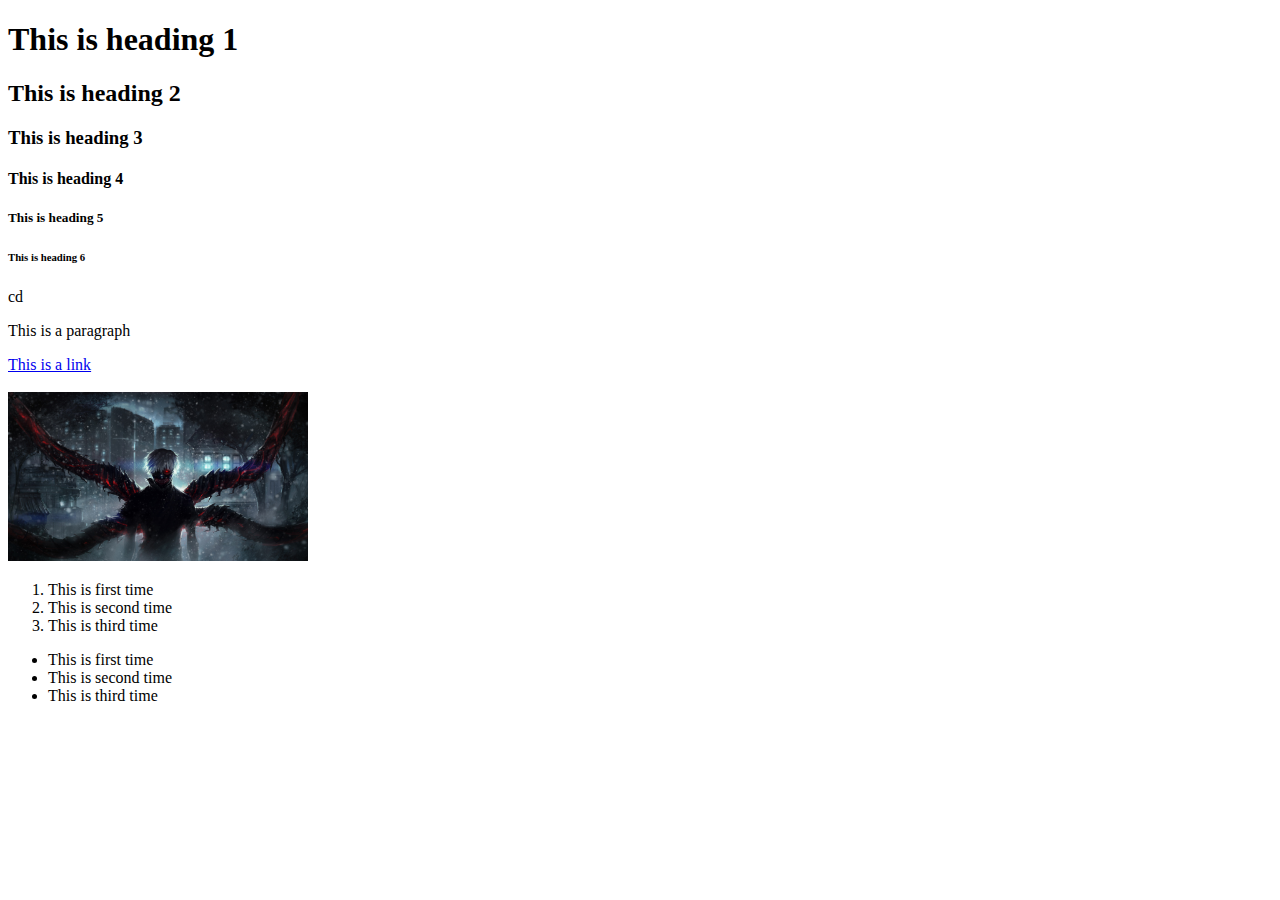
<file: Day2-HTML_Fundamentals/index.html>
<!doctype html>
<html lang="en">
  <head>
    <meta charset="UTF-8" />
    <meta name="viewport" content="width=device-width, initial-scale=1.0" />
    <title>Day 2 - HTML Fundamentals</title>
  </head>
  <body>
    <h1>This is heading 1</h1>
    <h2>This is heading 2</h2>
    <h3>This is heading 3</h3>
    <h4>This is heading 4</h4>
    <h5>This is heading 5</h5>
    <h6>This is heading 6</h6>cd
    <p>This is a paragraph</p>

    <a href="https://fast.com/" taget="_blank">This is a link</a><br/><br/>
    <img src="./public/images/kanekikun.jpg" alt="Kaneki-kun" width="300px"/>

    <ol>
      <li>This is first time</li>
      <li>This is second time</li>
      <li>This is third time</li>
    </ol>

    <ul>
      <li>This is first time</li>
      <li>This is second time</li>
      <li>This is third time</li>
    </ul>
  </body>
</html>
</file>
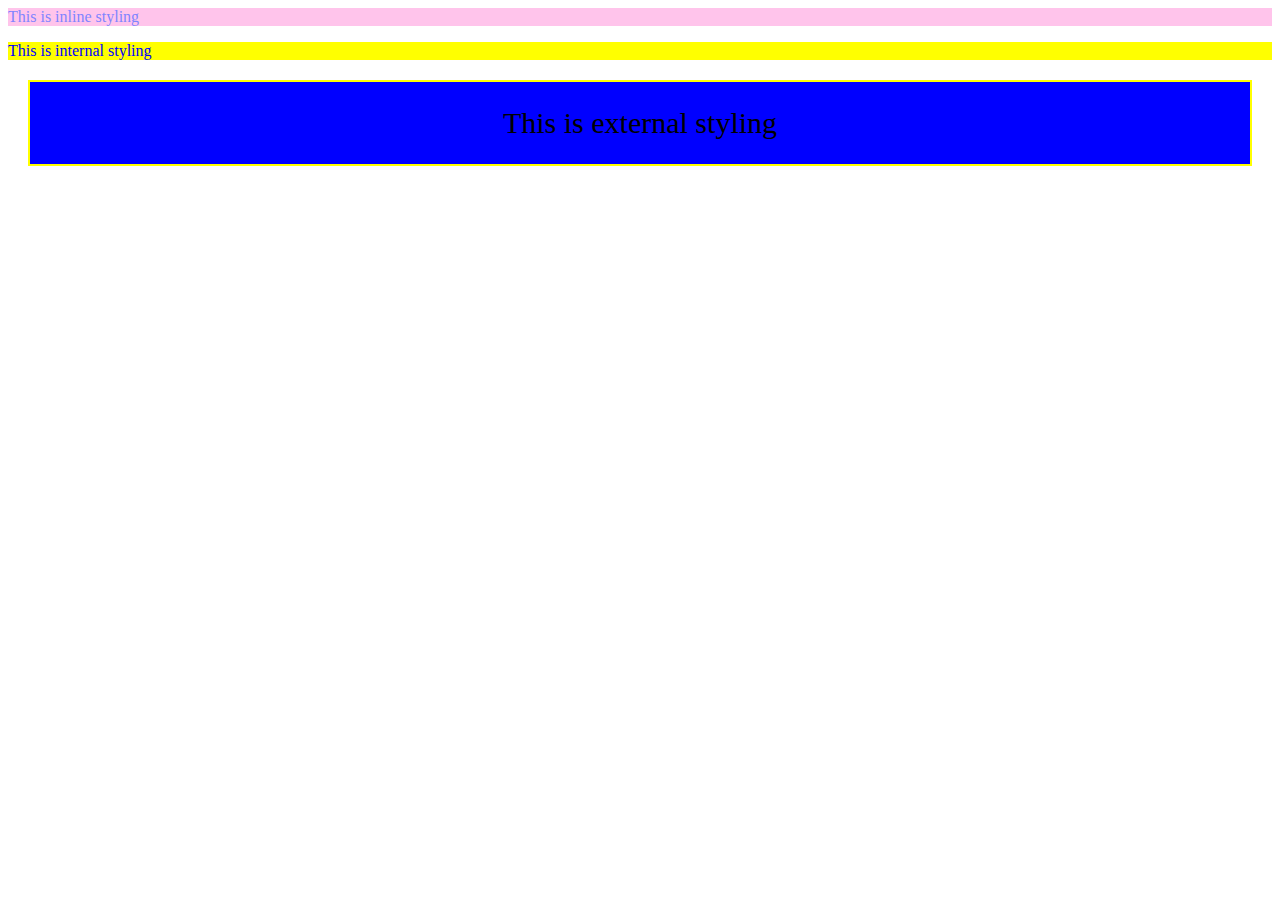
<file: Day3-CSS_Basics/index.html>
<!doctype html>
<html lang="en">
  <head>
    <meta charset="UTF-8" />
    <meta name="viewport" content="width=device-width, initial-scale=1.0" />
    <title>Day3 - CSS Basics</title>
    <link rel="stylesheet" href="./index.css">
  </head>
  <style> 
    div > p{
        color:blue;
        background-color:yellow
    }
  </style>
  <body>
    <div
      style="color: rgb(127, 133, 255); background-color: rgb(255, 196, 235)"
    >
      This is inline styling
    </div>
    <div>
      <p>This is internal styling</p>
    </div>
    <div class="container">This is external styling</div>
  </body>
</html>
</file>
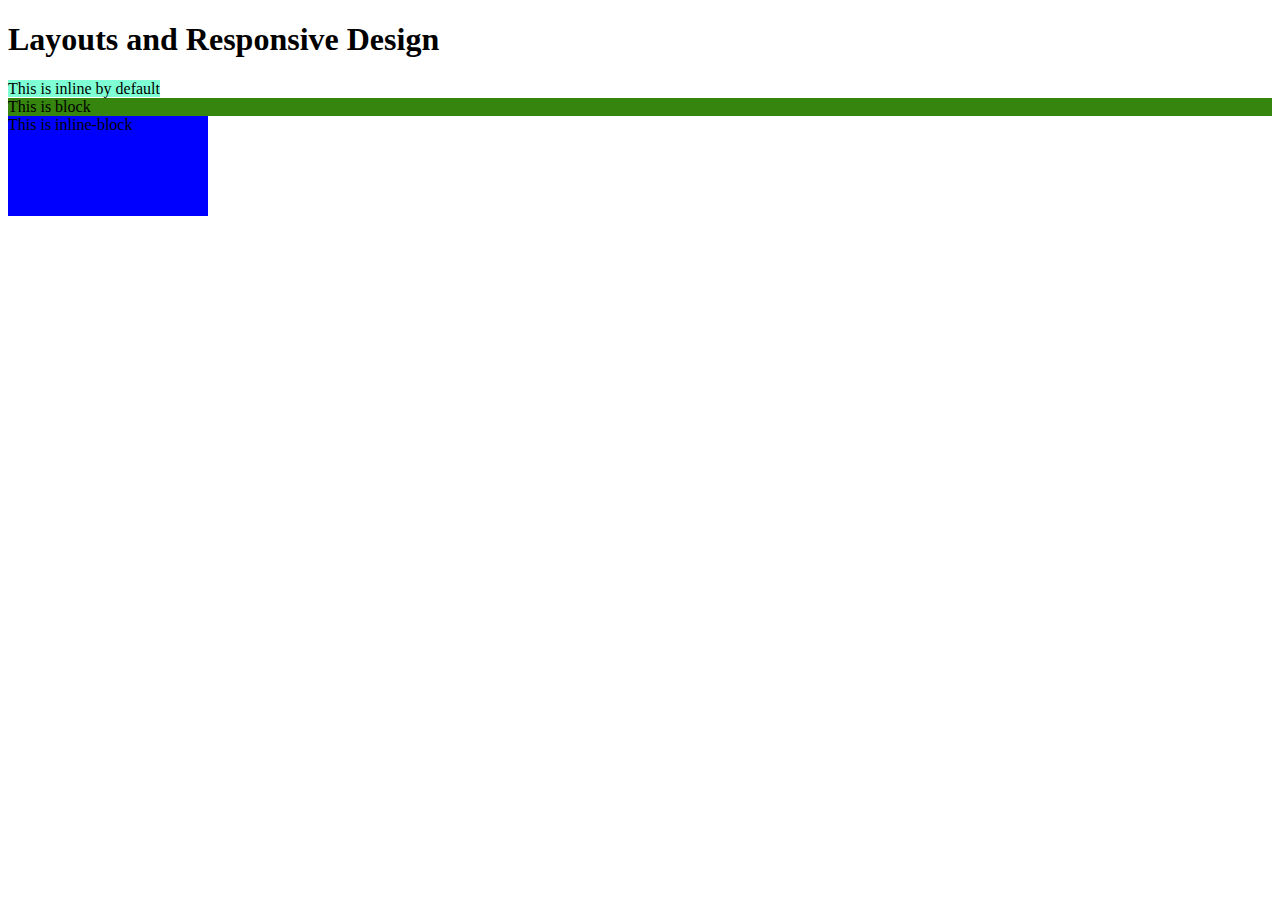
<file: Day4-Layouts and Responsive Design/index.html>
<!doctype html>
<html lang="en">
  <head>
    <meta charset="UTF-8" />
    <!-- <meta name="viewport" content="width=, initial-scale=1.0"> -->
    <title>Day4-Layyouts</title>
    <link rel="stylesheet" href="./index.css" />
    <style></style>
  </head>
  <body>
    <main>
      <h1>Layouts and Responsive Design</h1>

      <!-- Inline, inline-block and block -->
      <section>
        <div>
          <span style="background-color: aquamarine">
            This is inline by default</span
          >
          <span style="display: block; background-color: rgb(54, 133, 14)">
            This is block</span
          >
          <span
            style="
              display: inline-block;
              background-color: blue;
              width: 200px;
              height: 100px;
            "
          >
            This is inline-block</span
          >
        </div>
        <div></div>
        <div></div>
      </section>

      <!-- Flexbox -->
      <section class="container">
        <div class="box"></div>
        <div class="box"></div>
        <div class="box"></div>
        <div class="box"></div>
      </section>
    </main>
  </body>
</html>
</file>
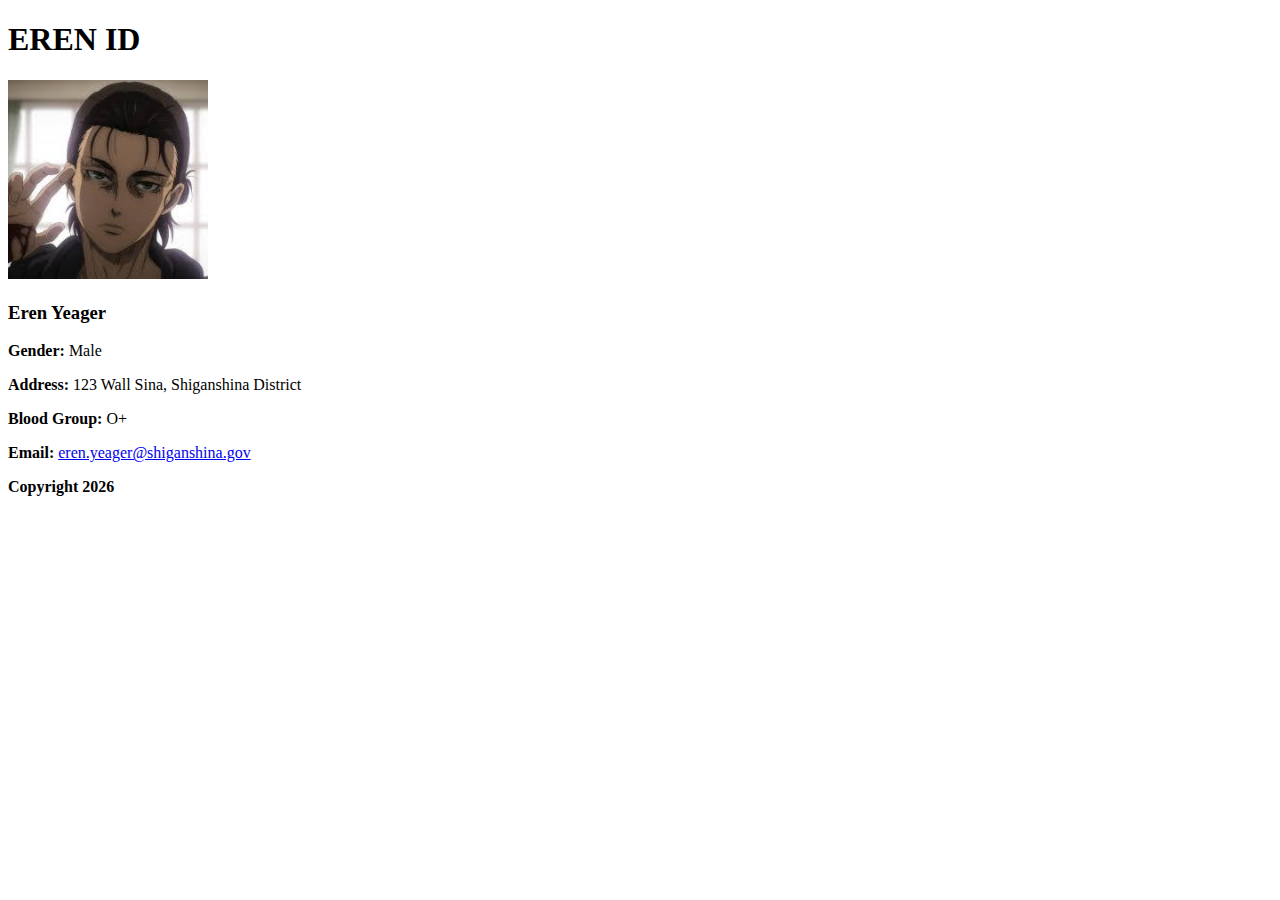
<file: Day2-HTML_Fundamentals/exercise.html>
<!doctype html>
<html lang="en">
  <head>
    <meta charset="UTF-8" />
    <meta name="viewport" content="width=device-width, initial-scale=1.0" />
    <title>Document</title>
  </head>
  <body>
    <main>
      <section>
        <h1><b>EREN ID</b></h1>
      </section>
      <section>
        <img
          src="./public/images/images.jpeg"
          alt="Eren's Image"
          width="200px"
        />
      </section>
      <section>
        <header>
            <p> 
            <h3>Eren Yeager</h3>
          <p><b>Gender:</b> Male</p>
         <p><b>Address:</b> 123 Wall Sina, Shiganshina District</p> 
          <p><b>Blood Group:</b> O+</p>
          <p><b>Email:</b> <a href="eren.yeager@shiganshina.gov">eren.yeager@shiganshina.gov</a></p>
          <p><b>Copyright 2026</b></p>
                 </p>
         
        </header>
      </section>
    </main>
  </body>
</html>
</file>
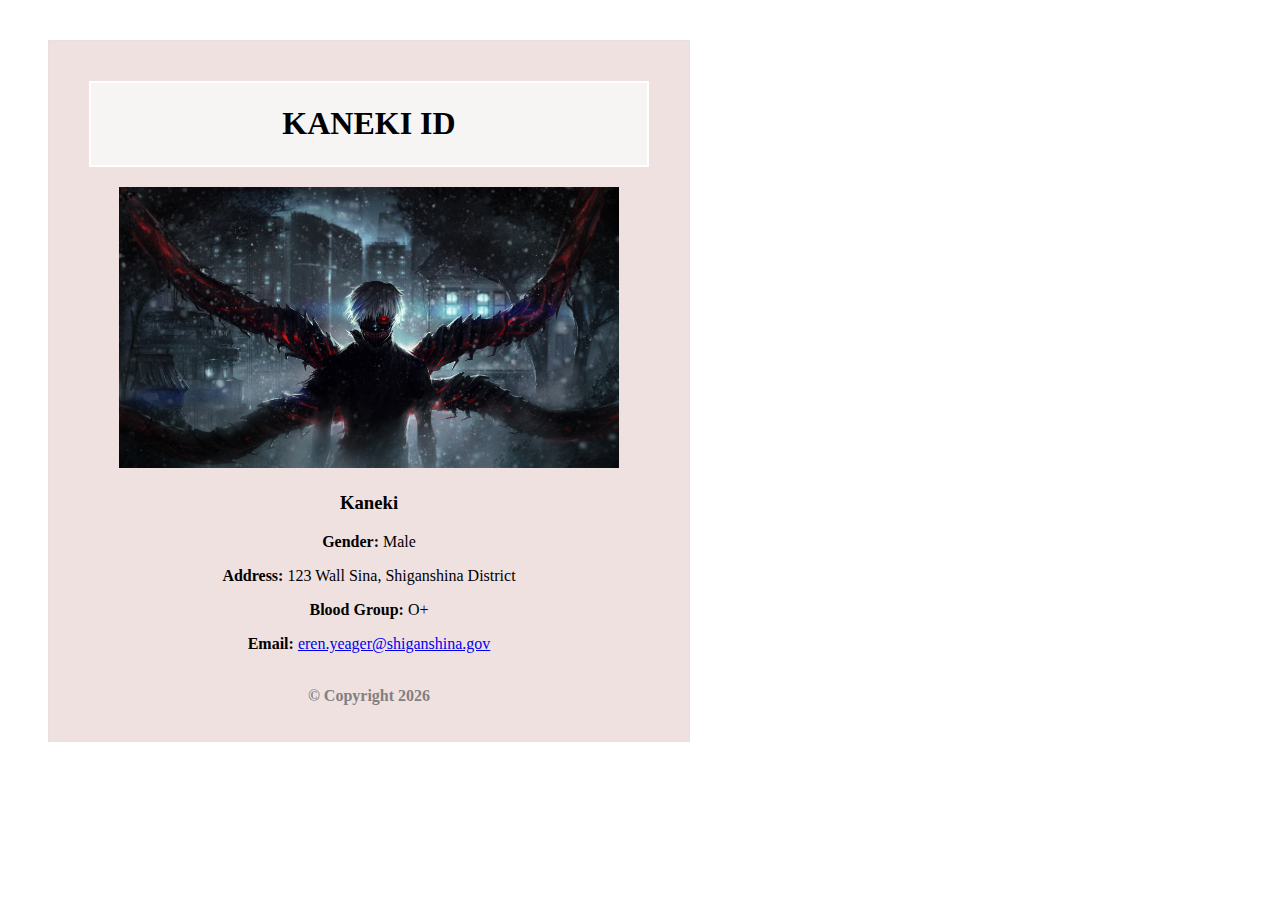
<file: Day3-CSS_Basics/exercise.html>
<!doctype html>
<html lang="en">
  <head>
    <meta charset="UTF-8" />
    <meta name="viewport" content="width=device-width, initial-scale=1.0" />
    <title>Document</title>
    <link rel="stylesheet" href="./exercise.css">
  </head>
  <body>
    <main>
      <div class="container">
      <section>
        <div class="heading">   <h1>KANEKI ID</h1> </div>
      
      </section>
      <div class="profile-img-container">
         <section>
        <img src="./public/images/kanekikun.jpg" alt="kaneki" width="500px">
      </section>
      </div>
     
      <section>
        <header>
            <p>
            <h3><b>Kaneki</b></h3>
          <p><b>Gender:</b> Male</p>
         <p><b>Address:</b> 123 Wall Sina, Shiganshina District</p> 
          <p><b>Blood Group:</b> O+</p>
          <p><b>Email:</b> <a href="eren.yeager@shiganshina.gov">eren.yeager@shiganshina.gov</a></p><br/>
          <footer><b>&copy; Copyright 2026</b></footer>
                 </p>
         
        </header>
      </section>
      </div>
    </main>
  </body>
</html>
</file>
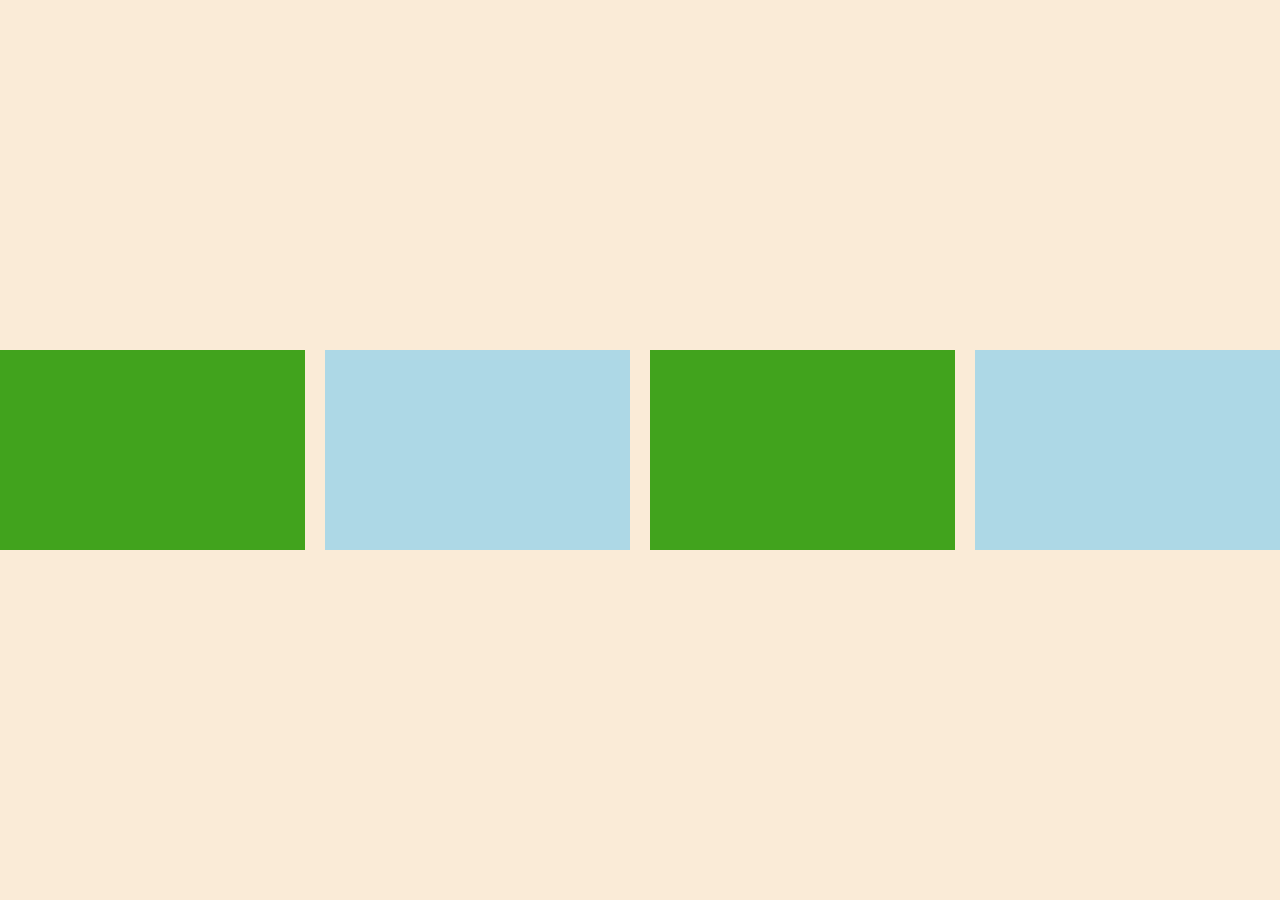
<file: Day4-Layouts and Responsive Design/flexbox.html>
<!doctype html>
<html lang="en">
  <head>
    <meta charset="UTF-8" />
    <meta name="viewport" content="width=device-width, initial-scale=1.0" />
    <link rel="stylesheet" href="flexbox.css" />
    <title>Flexbox</title>
  </head>
  <body>
    <main>
      <!-- Flexbox -->
      <section class="container">
        <div class="box"></div>
        <div class="box"></div>
        <div class="box"></div>
        <div class="box"></div>
      </section>
    </main>
  </body>
</html>
</file>
<file: Day3-CSS_Basics/index.css>
.container{
font-size: 30px;
color:black;
text-align: center;
background-color:blue;
padding: 24px;
border:2px solid yellow;
margin:20px;
}
</file>
<file: Day4-Layouts and Responsive Design/index.css>
.container(

)

.box{
    width:200px;
    height:200px;
}
</file>
<file: Day3-CSS_Basics/exercise.css>
.container {
  text-align: center;
  margin: 40px;
  border: 1px solid rgb(232, 224, 224);
  width: 600px;
  background-color: rgb(240, 225, 225);
  padding: 20px;
}

.heading {
  background-color: rgb(246, 245, 244);
  margin: 20px;
  border: 2px solid white;
 padding:1px;
}

.profile-img-container {
  margin: 20px;
  max-width:100%;
  text-align: center;
}

footer{
   text-align:center;
   color: gray;
}
</file>
<file: Day4-Layouts and Responsive Design/flexbox.css>
* {
  margin: 0;
  padding: 0;
  box-sizing: border-box;
}

.container {
  display: flex;
  flex-direction: row;
  gap: 20px;
  justify-content: center;
  align-items: center;
  background-color: antiquewhite;
  height: 100vh;
  
}

.box {
  flex: 1;
  width: 200px;
  height: 200px;
  background-color: lightblue;
}

.container :nth-child(odd) {
  background-color: rgb(65, 163, 29);
}
</file>
